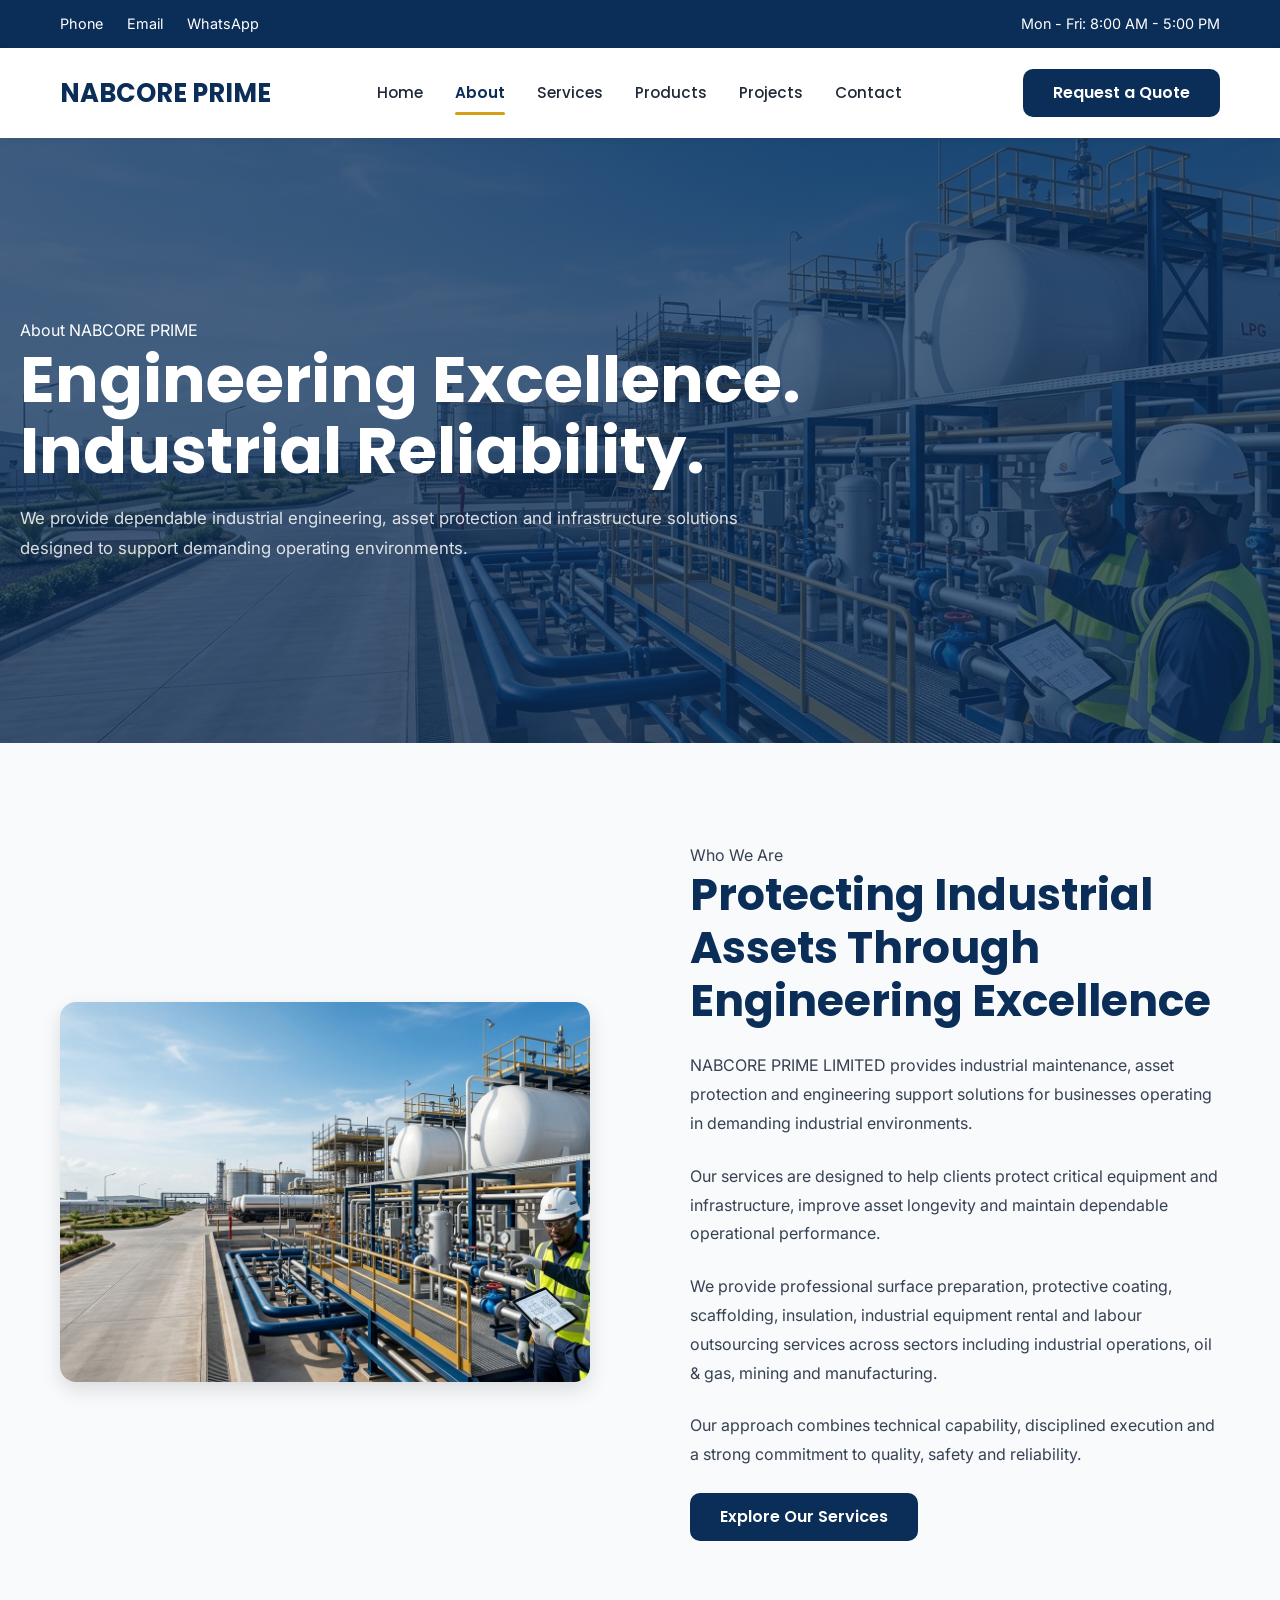
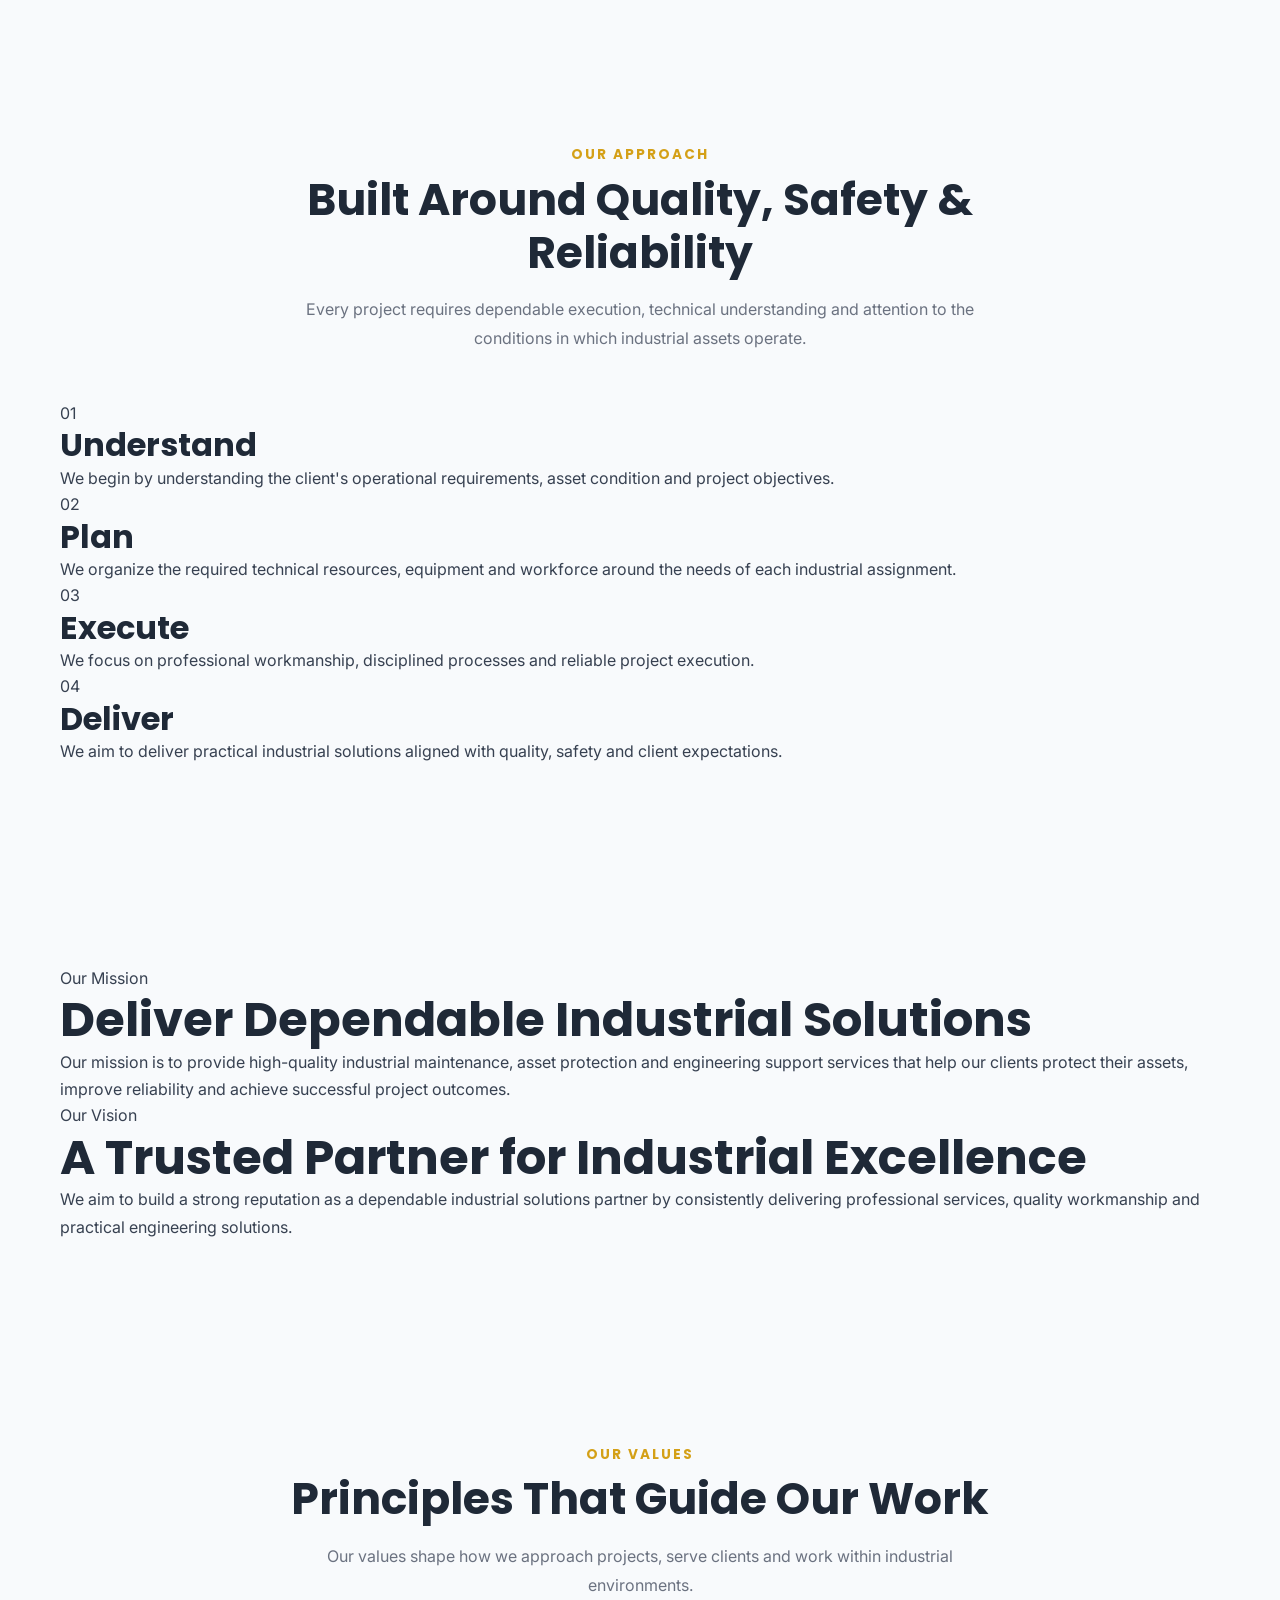
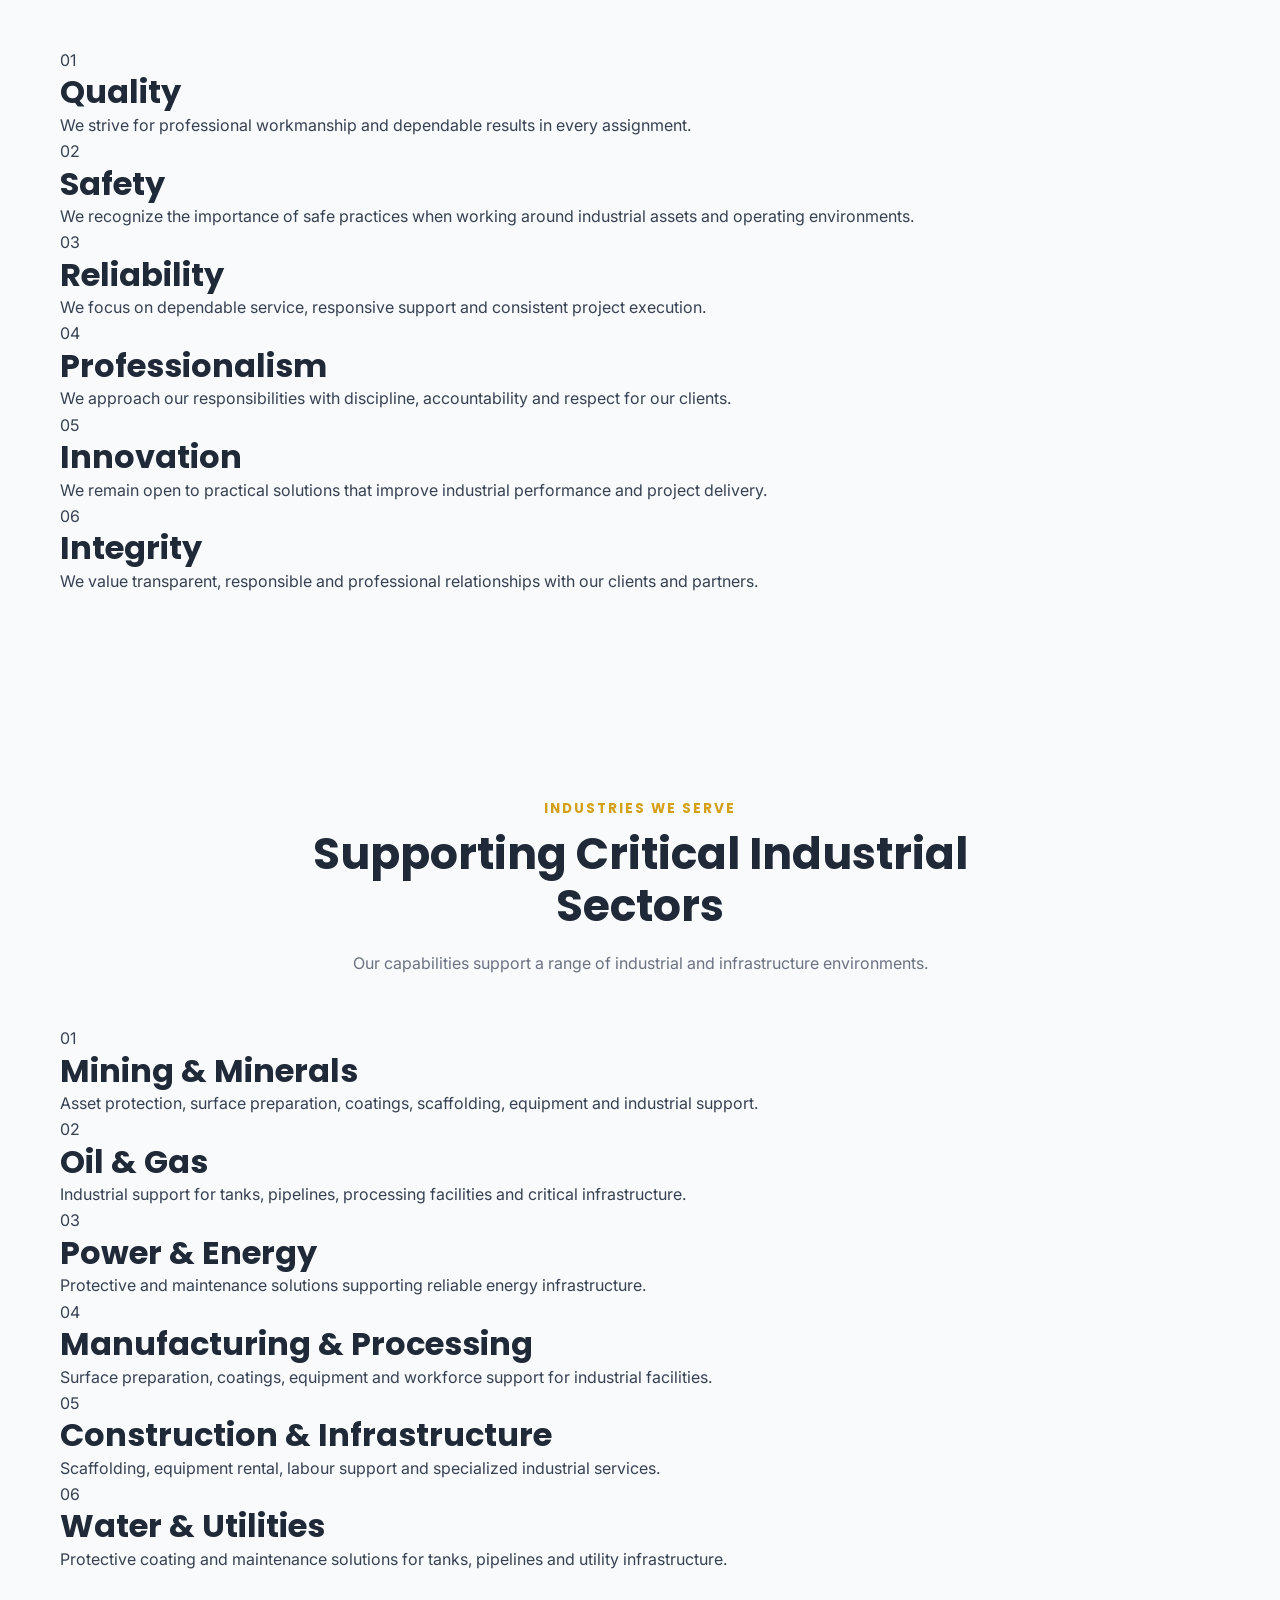
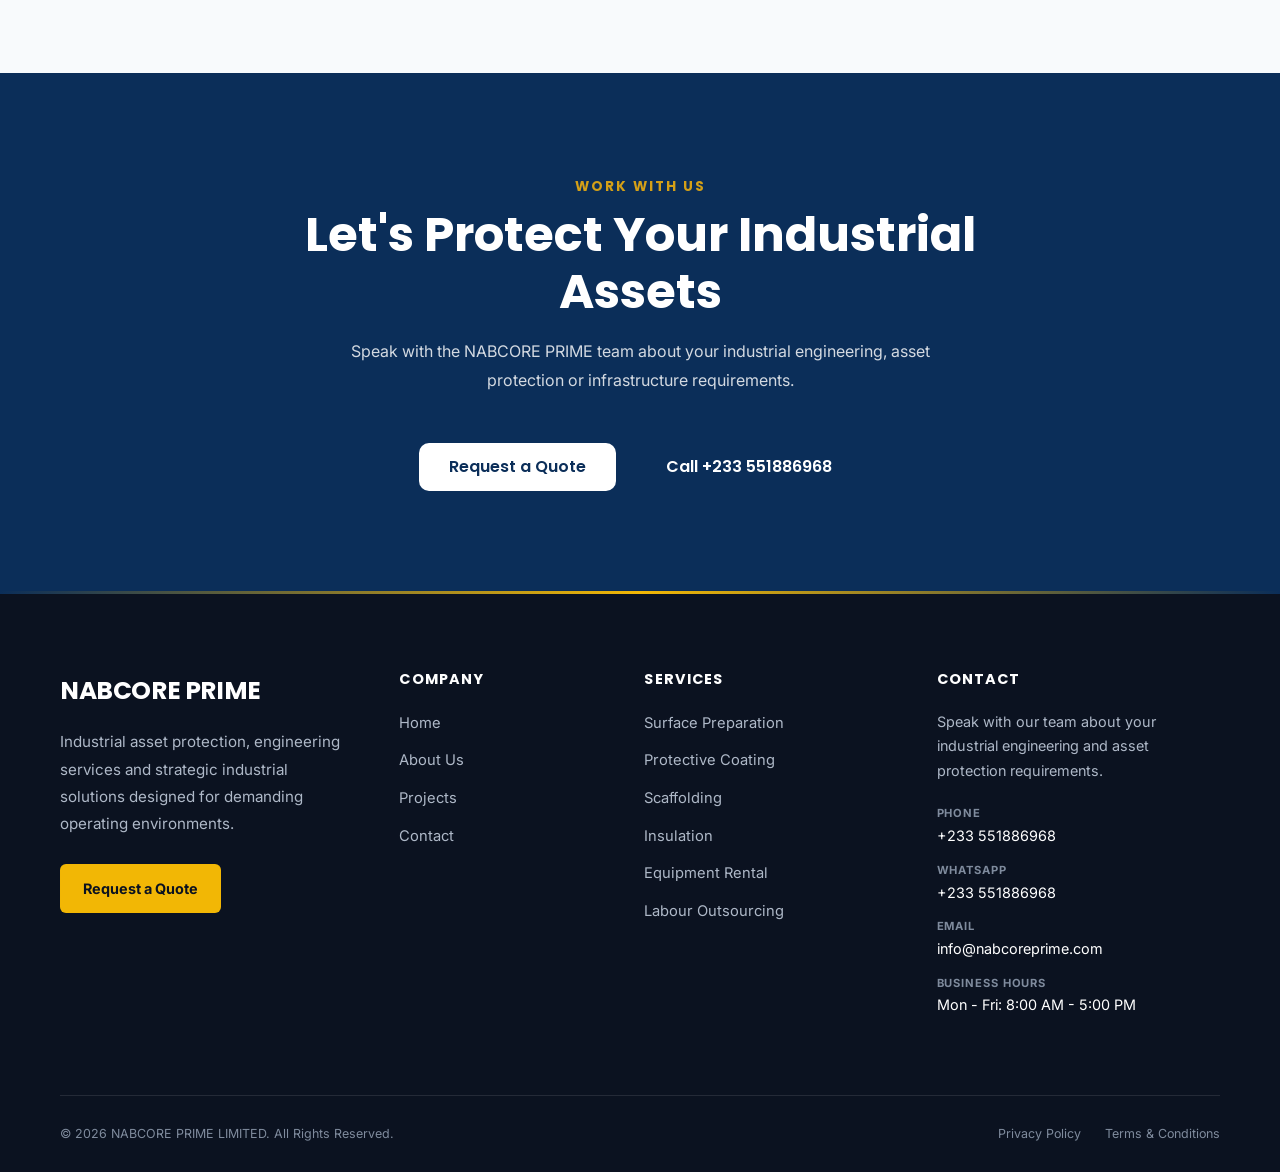
<file: pages/about.html>
<!DOCTYPE html>
<html lang="en">

<head>

    <!-- ==========================================
         DOCUMENT
    =========================================== -->

    <meta charset="UTF-8">

    <meta
        name="viewport"
        content="width=device-width, initial-scale=1.0"
    >

    <meta
        name="description"
        content="Learn about NABCORE PRIME LIMITED, a Ghanaian industrial engineering and asset protection company providing surface preparation, protective coatings, scaffolding, insulation, equipment rental, labour outsourcing and industrial solutions."
    >

    <meta
        name="theme-color"
        content="#0B2E59"
    >


    <!-- ==========================================
         PAGE TITLE
    =========================================== -->

    <title>
        About Us | NABCORE PRIME LIMITED
    </title>


    <!-- ==========================================
         GOOGLE FONTS
    =========================================== -->

    <link
        rel="preconnect"
        href="https://fonts.googleapis.com"
    >

    <link
        rel="preconnect"
        href="https://fonts.gstatic.com"
        crossorigin
    >

    <link
        href="https://fonts.googleapis.com/css2?family=Inter:wght@300;400;500;600;700&family=Poppins:wght@300;400;500;600;700;800&display=swap"
        rel="stylesheet"
    >


    <!-- ==========================================
         MASTER STYLESHEET
    =========================================== -->

    <link
        rel="stylesheet"
        href="../assets/css/style.css"
    >

</head>


<body>


    <!-- ==========================================
         TOP INFORMATION BAR
    =========================================== -->

    <div class="top-bar">

        <div class="container">

            <div class="top-bar-wrapper">

                <div class="top-bar-left">

                    <a href="tel:+233551886968">
                        Phone
                    </a>

                    <a href="mailto:info@nabcoreprime.com">
                        Email
                    </a>

                    <a
                        href="https://wa.me/233551886968"
                        target="_blank"
                        rel="noopener noreferrer"
                    >
                        WhatsApp
                    </a>

                </div>


                <div class="top-bar-right">

                    <span>
                        Mon - Fri: 8:00 AM - 5:00 PM
                    </span>

                </div>

            </div>

        </div>

    </div>


    <!-- ==========================================
         WEBSITE HEADER
    =========================================== -->

    <header class="header">

        <div class="container">

            <div class="header-wrapper">


                <!-- Logo -->

                <a
                    href="../index.html"
                    class="logo"
                    aria-label="NABCORE PRIME Limited Home"
                >
                    NABCORE PRIME
                </a>


                <!-- Main Navigation -->

                <nav
                    id="main-navigation"
                    class="main-navigation"
                    aria-label="Main navigation"
                >

                    <ul class="nav-menu">

                        <li>
                            <a href="../index.html">
                                Home
                            </a>
                        </li>

                        <li>
                            <a
                                href="about.html"
                                class="active"
                                aria-current="page"
                            >
                                About
                            </a>
                        </li>

                        <li>
                            <a href="services.html">
                                Services
                            </a>
                        </li>

                        <li>
                            <a href="products.html">
                                Products
                            </a>
                        </li>

                        <li>
                            <a href="projects.html">
                                Projects
                            </a>
                        </li>

                        <li>
                            <a href="contact.html">
                                Contact
                            </a>
                        </li>

                    </ul>

                </nav>


                <!-- Header CTA -->

                <a
                    href="contact.html"
                    class="btn btn-primary nav-cta"
                >
                    Request a Quote
                </a>


                <!-- Mobile Menu Button -->

                <button
                    type="button"
                    class="menu-toggle"
                    aria-label="Open navigation menu"
                    aria-expanded="false"
                    aria-controls="main-navigation"
                >
                    ☰
                </button>

            </div>

        </div>

    </header>


    <!-- ==========================================
         MAIN CONTENT
    =========================================== -->

    <main>


        <!-- ==========================================
             PAGE HERO
        =========================================== -->

        <section
            class="page-hero"
            aria-labelledby="about-page-title"
        >

            <div class="page-hero-overlay">

                <div class="container">

                    <div class="page-hero-content">

                        <span class="page-eyebrow">
                            About NABCORE PRIME
                        </span>

                        <h1
                            id="about-page-title"
                            class="page-title"
                        >
                            Engineering Excellence.
                            Industrial Reliability.
                        </h1>

                        <p class="page-description">
                            We provide dependable industrial engineering,
                            asset protection and infrastructure solutions
                            designed to support demanding operating environments.
                        </p>

                    </div>

                </div>

            </div>

        </section>


        <!-- ==========================================
             COMPANY INTRODUCTION
        =========================================== -->

        <section
            id="company"
            class="page-section"
        >

            <div class="container">

                <div class="content-grid content-grid-reverse">


                    <!-- Image -->

                    <div class="content-image">

                        <img
                            src="../assets/images/hero/hero-bg.png"
                            alt="Industrial facility representing NABCORE PRIME engineering and asset protection solutions"
                            loading="lazy"
                        >

                    </div>


                    <!-- Content -->

                    <div class="content-text">

                        <span class="section-label">
                            Who We Are
                        </span>

                        <h2>
                            Protecting Industrial Assets Through Engineering Excellence
                        </h2>

                        <p>
                            NABCORE PRIME LIMITED provides industrial maintenance,
                            asset protection and engineering support solutions for
                            businesses operating in demanding industrial environments.
                        </p>

                        <p>
                            Our services are designed to help clients protect critical
                            equipment and infrastructure, improve asset longevity and
                            maintain dependable operational performance.
                        </p>

                        <p>
                            We provide professional surface preparation, protective
                            coating, scaffolding, insulation, industrial equipment
                            rental and labour outsourcing services across sectors
                            including industrial operations, oil &amp; gas, mining
                            and manufacturing.
                        </p>

                        <p>
                            Our approach combines technical capability, disciplined
                            execution and a strong commitment to quality, safety and
                            reliability.
                        </p>

                        <a
                            href="services.html"
                            class="btn btn-primary"
                        >
                            Explore Our Services
                        </a>

                    </div>

                </div>

            </div>

        </section>


        <!-- ==========================================
             OUR APPROACH
        =========================================== -->

        <section
            id="approach"
            class="page-section section-light"
        >

            <div class="container">

                <div class="section-heading">

                    <span>
                        Our Approach
                    </span>

                    <h2>
                        Built Around Quality, Safety &amp; Reliability
                    </h2>

                    <p>
                        Every project requires dependable execution, technical
                        understanding and attention to the conditions in which
                        industrial assets operate.
                    </p>

                </div>


                <div class="feature-grid">


                    <!-- Feature 01 -->

                    <article class="feature-card">

                        <div class="feature-number">
                            01
                        </div>

                        <h3>
                            Understand
                        </h3>

                        <p>
                            We begin by understanding the client's operational
                            requirements, asset condition and project objectives.
                        </p>

                    </article>


                    <!-- Feature 02 -->

                    <article class="feature-card">

                        <div class="feature-number">
                            02
                        </div>

                        <h3>
                            Plan
                        </h3>

                        <p>
                            We organize the required technical resources,
                            equipment and workforce around the needs of each
                            industrial assignment.
                        </p>

                    </article>


                    <!-- Feature 03 -->

                    <article class="feature-card">

                        <div class="feature-number">
                            03
                        </div>

                        <h3>
                            Execute
                        </h3>

                        <p>
                            We focus on professional workmanship, disciplined
                            processes and reliable project execution.
                        </p>

                    </article>


                    <!-- Feature 04 -->

                    <article class="feature-card">

                        <div class="feature-number">
                            04
                        </div>

                        <h3>
                            Deliver
                        </h3>

                        <p>
                            We aim to deliver practical industrial solutions
                            aligned with quality, safety and client expectations.
                        </p>

                    </article>

                </div>

            </div>

        </section>


        <!-- ==========================================
             MISSION & VISION
        =========================================== -->

        <section
            id="mission-vision"
            class="page-section"
        >

            <div class="container">

                <div class="mission-grid">


                    <!-- Mission -->

                    <article class="mission-card">

                        <span class="section-label">
                            Our Mission
                        </span>

                        <h2>
                            Deliver Dependable Industrial Solutions
                        </h2>

                        <p>
                            Our mission is to provide high-quality industrial
                            maintenance, asset protection and engineering support
                            services that help our clients protect their assets,
                            improve reliability and achieve successful project
                            outcomes.
                        </p>

                    </article>


                    <!-- Vision -->

                    <article class="mission-card">

                        <span class="section-label">
                            Our Vision
                        </span>

                        <h2>
                            A Trusted Partner for Industrial Excellence
                        </h2>

                        <p>
                            We aim to build a strong reputation as a dependable
                            industrial solutions partner by consistently delivering
                            professional services, quality workmanship and practical
                            engineering solutions.
                        </p>

                    </article>

                </div>

            </div>

        </section>


        <!-- ==========================================
             CORE VALUES
        =========================================== -->

        <section
            id="values"
            class="page-section section-light"
        >

            <div class="container">

                <div class="section-heading">

                    <span>
                        Our Values
                    </span>

                    <h2>
                        Principles That Guide Our Work
                    </h2>

                    <p>
                        Our values shape how we approach projects, serve clients
                        and work within industrial environments.
                    </p>

                </div>


                <div class="values-grid">


                    <!-- Value 01 -->

                    <article class="value-card">

                        <div class="value-icon">
                            01
                        </div>

                        <h3>
                            Quality
                        </h3>

                        <p>
                            We strive for professional workmanship and dependable
                            results in every assignment.
                        </p>

                    </article>


                    <!-- Value 02 -->

                    <article class="value-card">

                        <div class="value-icon">
                            02
                        </div>

                        <h3>
                            Safety
                        </h3>

                        <p>
                            We recognize the importance of safe practices when
                            working around industrial assets and operating environments.
                        </p>

                    </article>


                    <!-- Value 03 -->

                    <article class="value-card">

                        <div class="value-icon">
                            03
                        </div>

                        <h3>
                            Reliability
                        </h3>

                        <p>
                            We focus on dependable service, responsive support
                            and consistent project execution.
                        </p>

                    </article>


                    <!-- Value 04 -->

                    <article class="value-card">

                        <div class="value-icon">
                            04
                        </div>

                        <h3>
                            Professionalism
                        </h3>

                        <p>
                            We approach our responsibilities with discipline,
                            accountability and respect for our clients.
                        </p>

                    </article>


                    <!-- Value 05 -->

                    <article class="value-card">

                        <div class="value-icon">
                            05
                        </div>

                        <h3>
                            Innovation
                        </h3>

                        <p>
                            We remain open to practical solutions that improve
                            industrial performance and project delivery.
                        </p>

                    </article>


                    <!-- Value 06 -->

                    <article class="value-card">

                        <div class="value-icon">
                            06
                        </div>

                        <h3>
                            Integrity
                        </h3>

                        <p>
                            We value transparent, responsible and professional
                            relationships with our clients and partners.
                        </p>

                    </article>

                </div>

            </div>

        </section>


        <!-- ==========================================
             INDUSTRIES
        =========================================== -->

        <section
            id="industries-served"
            class="page-section"
        >

            <div class="container">

                <div class="section-heading">

                    <span>
                        Industries We Serve
                    </span>

                    <h2>
                        Supporting Critical Industrial Sectors
                    </h2>

                    <p>
                        Our capabilities support a range of industrial and
                        infrastructure environments.
                    </p>

                </div>


                <div class="industry-list">


                    <article class="industry-list-item">

                        <span class="industry-list-number">
                            01
                        </span>

                        <div>

                            <h3>
                                Mining &amp; Minerals
                            </h3>

                            <p>
                                Asset protection, surface preparation, coatings,
                                scaffolding, equipment and industrial support.
                            </p>

                        </div>

                    </article>


                    <article class="industry-list-item">

                        <span class="industry-list-number">
                            02
                        </span>

                        <div>

                            <h3>
                                Oil &amp; Gas
                            </h3>

                            <p>
                                Industrial support for tanks, pipelines, processing
                                facilities and critical infrastructure.
                            </p>

                        </div>

                    </article>


                    <article class="industry-list-item">

                        <span class="industry-list-number">
                            03
                        </span>

                        <div>

                            <h3>
                                Power &amp; Energy
                            </h3>

                            <p>
                                Protective and maintenance solutions supporting
                                reliable energy infrastructure.
                            </p>

                        </div>

                    </article>


                    <article class="industry-list-item">

                        <span class="industry-list-number">
                            04
                        </span>

                        <div>

                            <h3>
                                Manufacturing &amp; Processing
                            </h3>

                            <p>
                                Surface preparation, coatings, equipment and
                                workforce support for industrial facilities.
                            </p>

                        </div>

                    </article>


                    <article class="industry-list-item">

                        <span class="industry-list-number">
                            05
                        </span>

                        <div>

                            <h3>
                                Construction &amp; Infrastructure
                            </h3>

                            <p>
                                Scaffolding, equipment rental, labour support
                                and specialized industrial services.
                            </p>

                        </div>

                    </article>


                    <article class="industry-list-item">

                        <span class="industry-list-number">
                            06
                        </span>

                        <div>

                            <h3>
                                Water &amp; Utilities
                            </h3>

                            <p>
                                Protective coating and maintenance solutions
                                for tanks, pipelines and utility infrastructure.
                            </p>

                        </div>

                    </article>

                </div>

            </div>

        </section>


        <!-- ==========================================
             CONTACT CTA
        =========================================== -->

        <section
            id="contact"
            class="page-cta"
        >

            <div class="container">

                <div class="contact-cta">

                    <div class="section-heading">

                        <span>
                            Work With Us
                        </span>

                        <h2>
                            Let's Protect Your Industrial Assets
                        </h2>

                        <p>
                            Speak with the NABCORE PRIME team about your
                            industrial engineering, asset protection or
                            infrastructure requirements.
                        </p>

                    </div>

                    <div class="cta-actions">

                        <a
                            href="contact.html"
                            class="btn btn-white"
                        >
                            Request a Quote
                        </a>

                        <a
                            href="tel:+233551886968"
                            class="btn btn-outline-light"
                        >
                            Call +233 551886968
                        </a>

                    </div>

                </div>

            </div>

        </section>

    </main>


<!-- ==========================================
     GLOBAL FOOTER
=========================================== -->

<footer class="footer">

    <div class="container">

        <div class="footer-main">


            <!-- ==================================
                 BRAND
            =================================== -->

            <div class="footer-brand">

                <a
                    href="../index.html"
                    class="footer-logo"
                    aria-label="NABCORE PRIME LIMITED Home"
                >
                    NABCORE PRIME
                </a>

                <p class="footer-description">
                    Industrial asset protection, engineering services and
                    strategic industrial solutions designed for demanding
                    operating environments.
                </p>

                <a
                    href="../pages/contact.html"
                    class="footer-cta"
                >
                    Request a Quote
                </a>

            </div>


            <!-- ==================================
                 COMPANY LINKS
            =================================== -->

            <div class="footer-column">

                <h3 class="footer-heading">
                    Company
                </h3>

                <ul class="footer-links">

                    <li>
                        <a href="../index.html">
                            Home
                        </a>
                    </li>

                    <li>
                        <a href="../pages/about.html">
                            About Us
                        </a>
                    </li>

                    <li>
                        <a href="../pages/projects.html">
                            Projects
                        </a>
                    </li>

                    <li>
                        <a href="../pages/contact.html">
                            Contact
                        </a>
                    </li>

                </ul>

            </div>


            <!-- ==================================
                 SERVICES
            =================================== -->

            <div class="footer-column">

                <h3 class="footer-heading">
                    Services
                </h3>

                <ul class="footer-links">

                    <li>
                        <a href="../pages/services.html">
                            Surface Preparation
                        </a>
                    </li>

                    <li>
                        <a href="../pages/services.html">
                            Protective Coating
                        </a>
                    </li>

                    <li>
                        <a href="../pages/services.html">
                            Scaffolding
                        </a>
                    </li>

                    <li>
                        <a href="../pages/services.html">
                            Insulation
                        </a>
                    </li>

                    <li>
                        <a href="../pages/services.html">
                            Equipment Rental
                        </a>
                    </li>

                    <li>
                        <a href="../pages/services.html">
                            Labour Outsourcing
                        </a>
                    </li>

                </ul>

            </div>


            <!-- ==================================
                 CONTACT
            =================================== -->

            <div class="footer-column footer-contact">

                <h3 class="footer-heading">
                    Contact
                </h3>

                <p class="footer-contact-intro">
                    Speak with our team about your industrial
                    engineering and asset protection requirements.
                </p>


                <a
                    href="tel:+233551886968"
                    class="footer-contact-item"
                >
                    <span class="footer-contact-label">
                        Phone
                    </span>

                    <span>
                        +233 551886968
                    </span>
                </a>


                <a
                    href="https://wa.me/233551886968"
                    class="footer-contact-item"
                    target="_blank"
                    rel="noopener noreferrer"
                >
                    <span class="footer-contact-label">
                        WhatsApp
                    </span>

                    <span>
                        +233 551886968
                    </span>
                </a>


                <a
                    href="mailto:info@nabcoreprime.com"
                    class="footer-contact-item"
                >
                    <span class="footer-contact-label">
                        Email
                    </span>

                    <span>
                        info@nabcoreprime.com
                    </span>
                </a>


                <div class="footer-contact-item footer-hours">

                    <span class="footer-contact-label">
                        Business Hours
                    </span>

                    <span>
                        Mon - Fri: 8:00 AM - 5:00 PM
                    </span>

                </div>

            </div>

        </div>


        <!-- ==================================
             FOOTER DIVIDER
        =================================== -->

        <div class="footer-divider"></div>


        <!-- ==================================
             FOOTER BOTTOM
        =================================== -->

        <div class="footer-bottom">

            <p class="footer-copyright">

                &copy;

                <span data-current-year>
                    2026
                </span>

                NABCORE PRIME LIMITED.
                All Rights Reserved.

            </p>


            <div class="footer-bottom-links">

                <a href="#">
                    Privacy Policy
                </a>

                <a href="#">
                    Terms &amp; Conditions
                </a>

            </div>

        </div>

    </div>

</footer>


    <!-- ==========================================
         JAVASCRIPT ENTRY POINT
    =========================================== -->

    <script
        type="module"
        src="../assets/js/main.js"
    ></script>

</body>

</html>
</file>
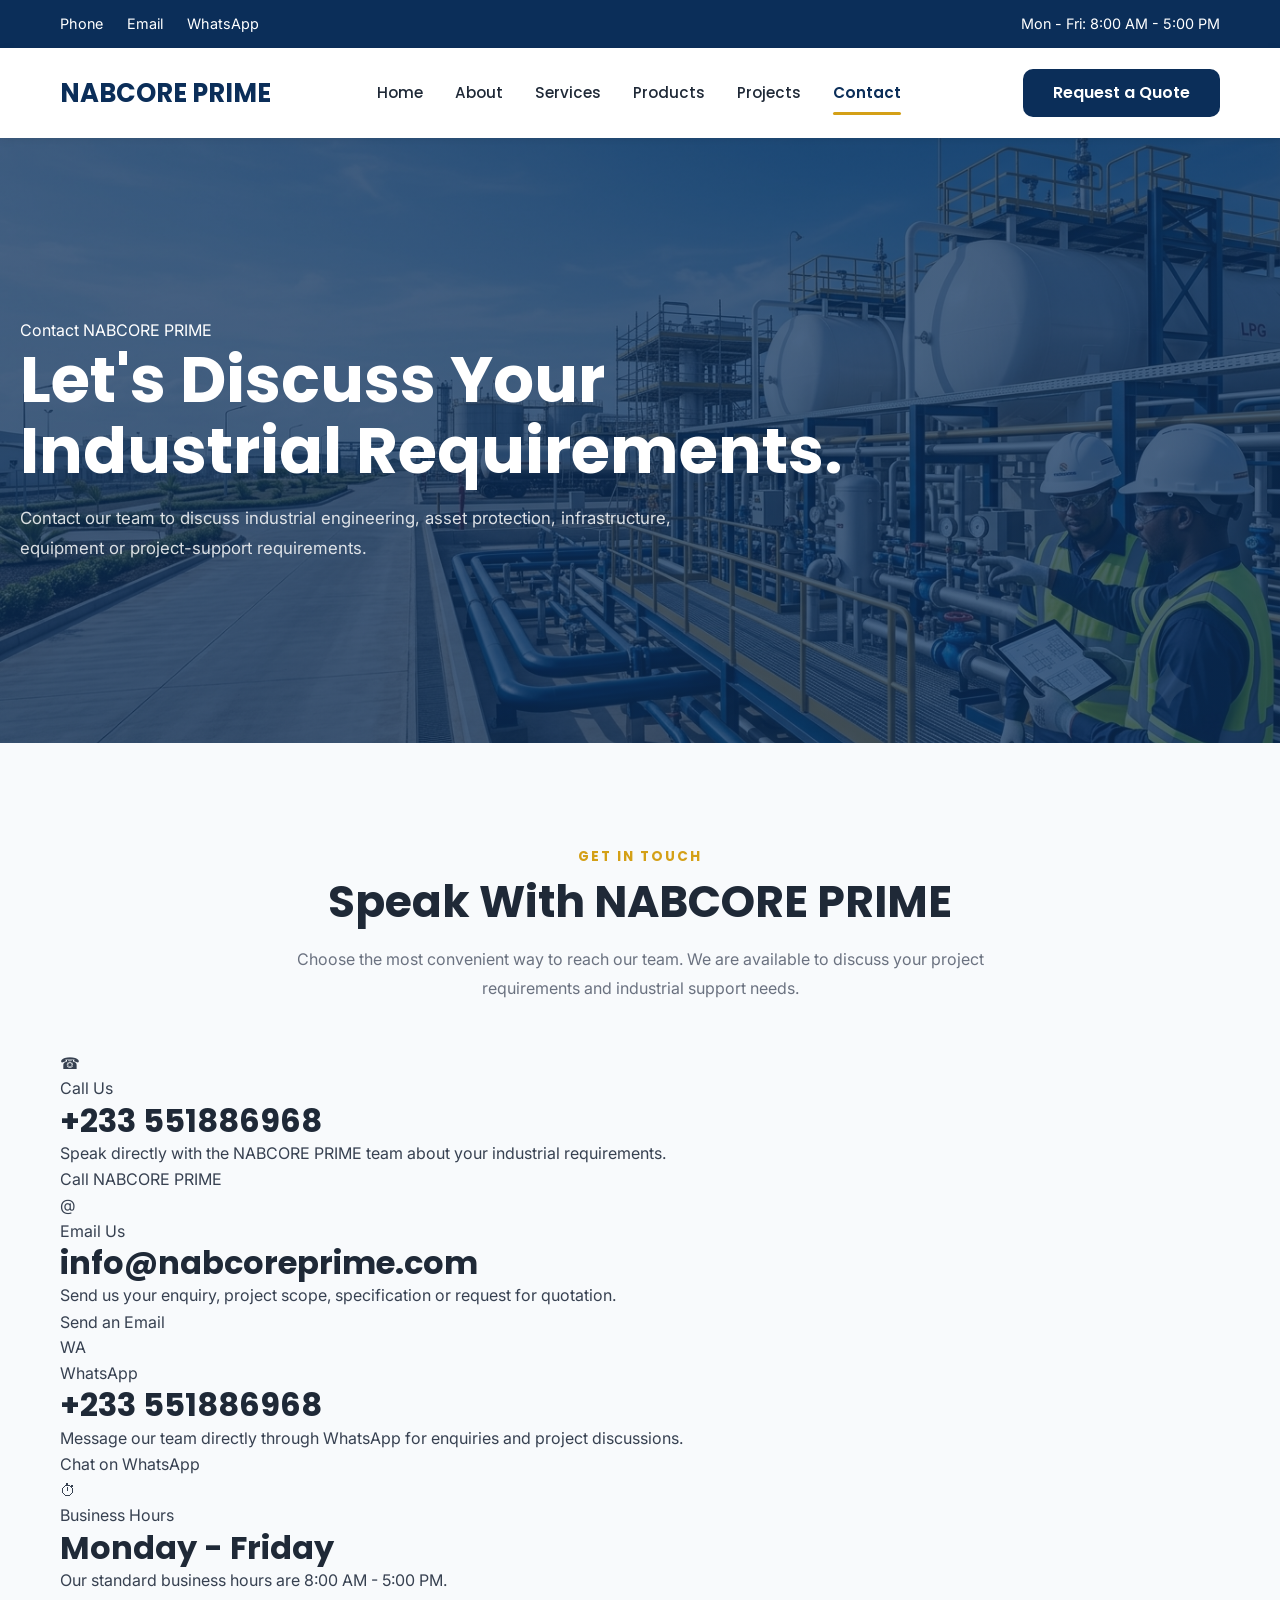
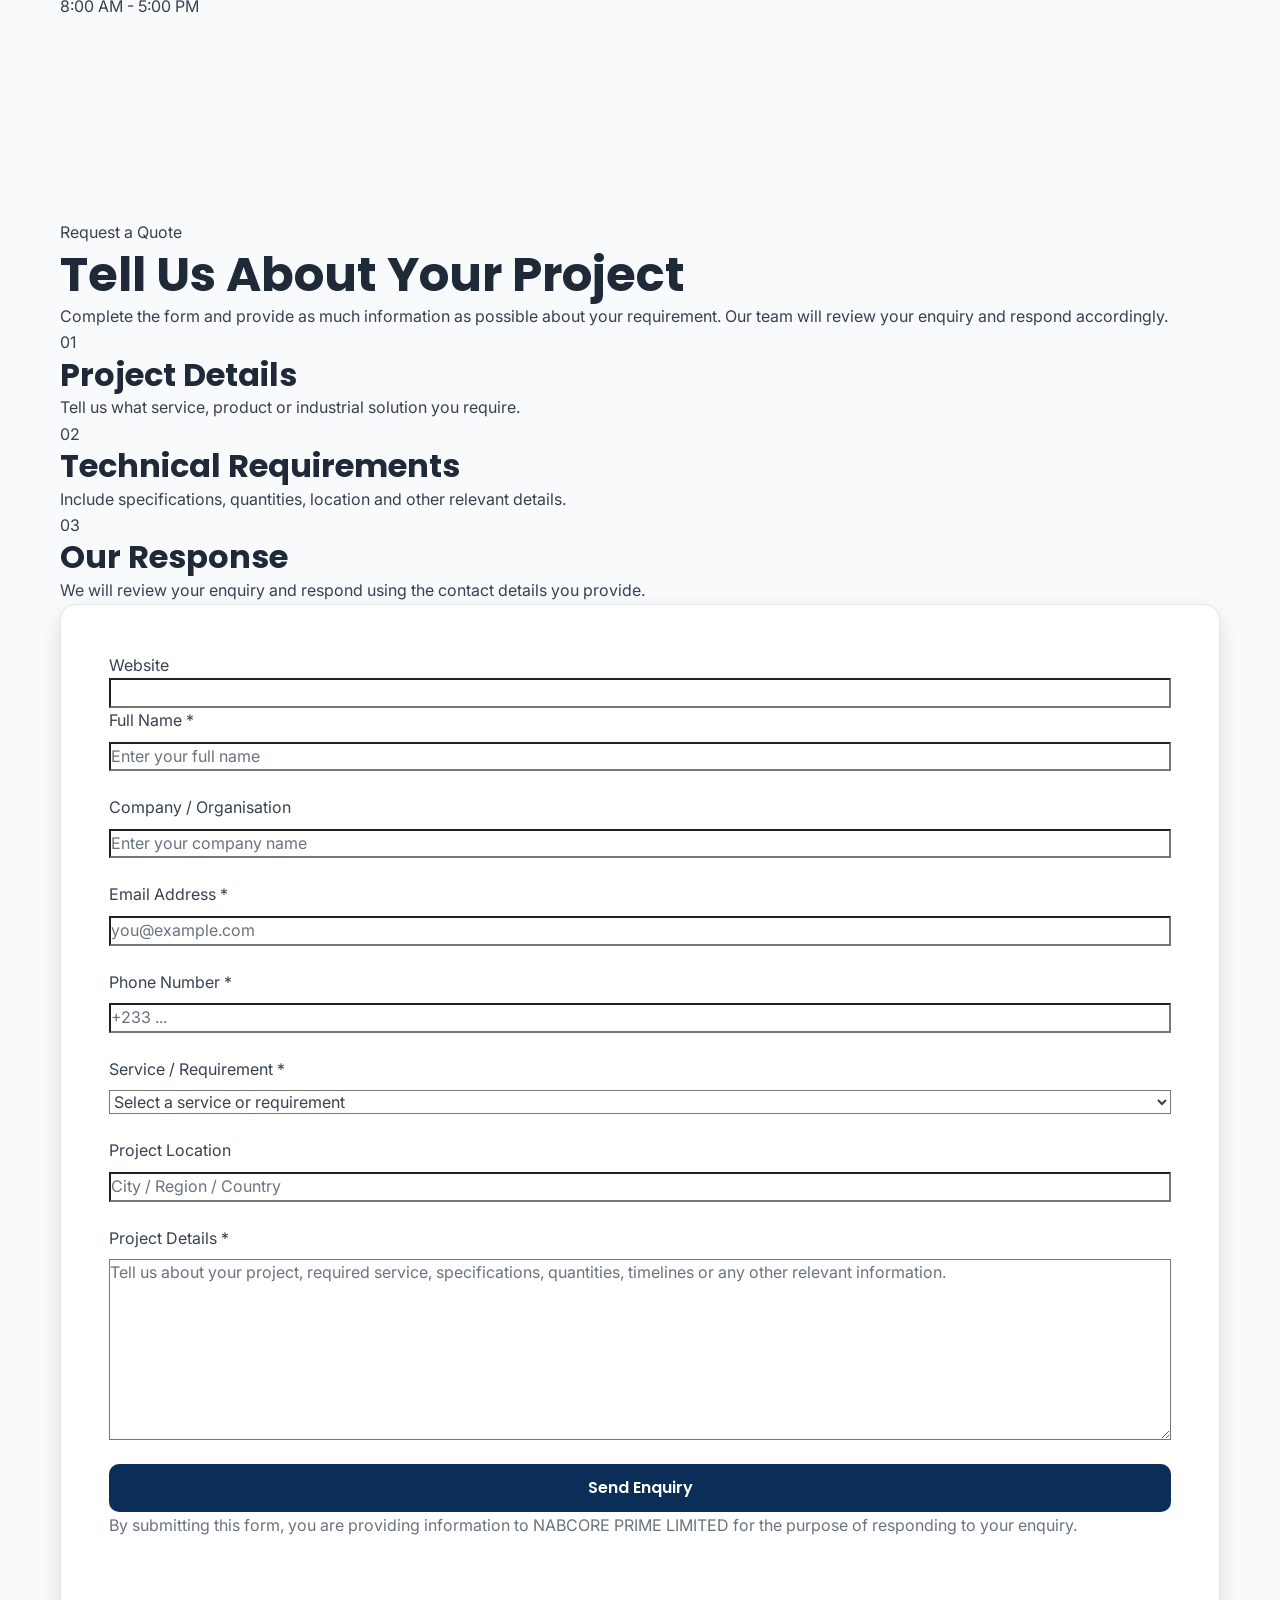
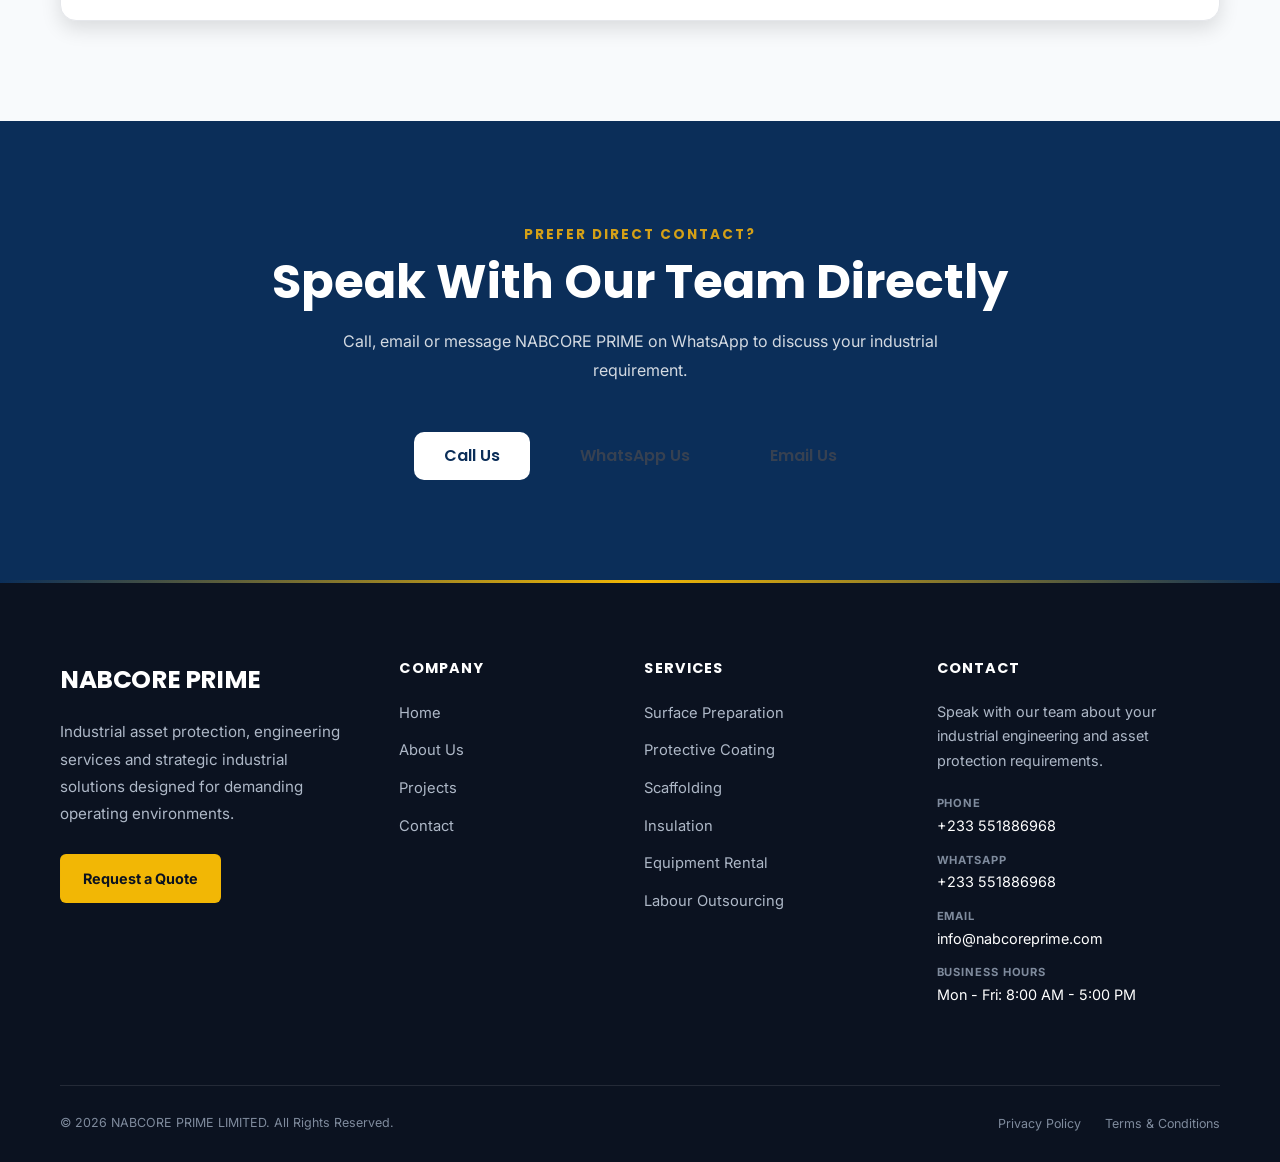
<file: pages/contact.html>
<!DOCTYPE html>
<html lang="en">

<head>

    <!-- ==========================================
         DOCUMENT
    =========================================== -->

    <meta charset="UTF-8">

    <meta
        name="viewport"
        content="width=device-width, initial-scale=1.0"
    >

    <meta
        name="description"
        content="Contact NABCORE PRIME LIMITED for industrial engineering, asset protection, protective coatings, scaffolding, insulation, LPG infrastructure, equipment rental and industrial support solutions."
    >

    <meta
        name="theme-color"
        content="#0B2E59"
    >


    <!-- ==========================================
         PAGE TITLE
    =========================================== -->

    <title>
        Contact | NABCORE PRIME LIMITED
    </title>


    <!-- ==========================================
         GOOGLE FONTS
    =========================================== -->

    <link
        rel="preconnect"
        href="https://fonts.googleapis.com"
    >

    <link
        rel="preconnect"
        href="https://fonts.gstatic.com"
        crossorigin
    >

    <link
        href="https://fonts.googleapis.com/css2?family=Inter:wght@300;400;500;600;700&family=Poppins:wght@300;400;500;600;700;800&display=swap"
        rel="stylesheet"
    >


    <!-- ==========================================
         MASTER STYLESHEET
    =========================================== -->

    <link
        rel="stylesheet"
        href="../assets/css/style.css"
    >

</head>


<body>


    <!-- ==========================================
         TOP INFORMATION BAR
    =========================================== -->

    <div class="top-bar">

        <div class="container">

            <div class="top-bar-wrapper">

                <div class="top-bar-left">

                    <a href="tel:+233551886968">
                        Phone
                    </a>

                    <a href="mailto:info@nabcoreprime.com">
                        Email
                    </a>

                    <a
                        href="https://wa.me/233551886968"
                        target="_blank"
                        rel="noopener noreferrer"
                    >
                        WhatsApp
                    </a>

                </div>


                <div class="top-bar-right">

                    <span>
                        Mon - Fri: 8:00 AM - 5:00 PM
                    </span>

                </div>

            </div>

        </div>

    </div>


    <!-- ==========================================
         WEBSITE HEADER
    =========================================== -->

    <header class="header">

        <div class="container">

            <div class="header-wrapper">


                <!-- Logo -->

                <a
                    href="../index.html"
                    class="logo"
                    aria-label="NABCORE PRIME Limited Home"
                >
                    NABCORE PRIME
                </a>


                <!-- Main Navigation -->

                <nav
                    id="main-navigation"
                    class="main-navigation"
                    aria-label="Main navigation"
                >

                    <ul class="nav-menu">

                        <li>
                            <a href="../index.html">
                                Home
                            </a>
                        </li>

                        <li>
                            <a href="about.html">
                                About
                            </a>
                        </li>

                        <li>
                            <a href="services.html">
                                Services
                            </a>
                        </li>

                        <li>
                            <a href="products.html">
                                Products
                            </a>
                        </li>

                        <li>
                            <a href="projects.html">
                                Projects
                            </a>
                        </li>

                        <li>
                            <a
                                href="contact.html"
                                class="active"
                                aria-current="page"
                            >
                                Contact
                            </a>
                        </li>

                    </ul>

                </nav>


                <!-- Header CTA -->

                <a
                    href="#contact-form"
                    class="btn btn-primary nav-cta"
                >
                    Request a Quote
                </a>


                <!-- Mobile Menu Button -->

                <button
                    type="button"
                    class="menu-toggle"
                    aria-label="Open navigation menu"
                    aria-expanded="false"
                    aria-controls="main-navigation"
                >
                    ☰
                </button>

            </div>

        </div>

    </header>


    <!-- ==========================================
         MAIN CONTENT
    =========================================== -->

    <main>


        <!-- ==========================================
             PAGE HERO
        =========================================== -->

        <section
            class="page-hero"
            aria-labelledby="contact-page-title"
        >

            <div class="page-hero-overlay">

                <div class="container">

                    <div class="page-hero-content">

                        <span class="page-eyebrow">
                            Contact NABCORE PRIME
                        </span>

                        <h1
                            id="contact-page-title"
                            class="page-title"
                        >
                            Let's Discuss Your
                            Industrial Requirements.
                        </h1>

                        <p class="page-description">
                            Contact our team to discuss industrial engineering,
                            asset protection, infrastructure, equipment or
                            project-support requirements.
                        </p>

                    </div>

                </div>

            </div>

        </section>


        <!-- ==========================================
             CONTACT INFORMATION
        =========================================== -->

        <section
            id="contact-information"
            class="page-section"
        >

            <div class="container">

                <div class="section-heading">

                    <span>
                        Get In Touch
                    </span>

                    <h2>
                        Speak With NABCORE PRIME
                    </h2>

                    <p>
                        Choose the most convenient way to reach our team.
                        We are available to discuss your project requirements
                        and industrial support needs.
                    </p>

                </div>


                <div class="contact-information-grid">


                    <!-- ==================================
                         PHONE
                    =================================== -->

                    <article class="contact-information-card">

                        <div class="contact-icon">
                            ☎
                        </div>

                        <span class="contact-label">
                            Call Us
                        </span>

                        <h3>
                            +233 551886968
                        </h3>

                        <p>
                            Speak directly with the NABCORE PRIME team
                            about your industrial requirements.
                        </p>

                        <a
                            href="tel:+233551886968"
                            class="text-link"
                        >
                            Call NABCORE PRIME
                        </a>

                    </article>


                    <!-- ==================================
                         EMAIL
                    =================================== -->

                    <article class="contact-information-card">

                        <div class="contact-icon">
                            @
                        </div>

                        <span class="contact-label">
                            Email Us
                        </span>

                        <h3>
                            info@nabcoreprime.com
                        </h3>

                        <p>
                            Send us your enquiry, project scope,
                            specification or request for quotation.
                        </p>

                        <a
                            href="mailto:info@nabcoreprime.com"
                            class="text-link"
                        >
                            Send an Email
                        </a>

                    </article>


                    <!-- ==================================
                         WHATSAPP
                    =================================== -->

                    <article class="contact-information-card">

                        <div class="contact-icon">
                            WA
                        </div>

                        <span class="contact-label">
                            WhatsApp
                        </span>

                        <h3>
                            +233 551886968
                        </h3>

                        <p>
                            Message our team directly through WhatsApp
                            for enquiries and project discussions.
                        </p>

                        <a
                            href="https://wa.me/233551886968"
                            target="_blank"
                            rel="noopener noreferrer"
                            class="text-link"
                        >
                            Chat on WhatsApp
                        </a>

                    </article>


                    <!-- ==================================
                         BUSINESS HOURS
                    =================================== -->

                    <article class="contact-information-card">

                        <div class="contact-icon">
                            ⏱
                        </div>

                        <span class="contact-label">
                            Business Hours
                        </span>

                        <h3>
                            Monday - Friday
                        </h3>

                        <p>
                            Our standard business hours are
                            8:00 AM - 5:00 PM.
                        </p>

                        <span class="contact-hours">
                            8:00 AM - 5:00 PM
                        </span>

                    </article>

                </div>

            </div>

        </section>


        <!-- ==========================================
             CONTACT FORM SECTION
        =========================================== -->

        <section
            id="contact-form-section"
            class="page-section section-light"
        >

            <div class="container">

                <div class="contact-form-layout">


                    <!-- ==================================
                         FORM INTRODUCTION
                    =================================== -->

                    <div class="contact-form-intro">

                        <span class="page-eyebrow">
                            Request a Quote
                        </span>

                        <h2>
                            Tell Us About Your Project
                        </h2>

                        <p>
                            Complete the form and provide as much information
                            as possible about your requirement. Our team will
                            review your enquiry and respond accordingly.
                        </p>


                        <div class="contact-form-points">

                            <div class="contact-form-point">

                                <span>
                                    01
                                </span>

                                <div>

                                    <h3>
                                        Project Details
                                    </h3>

                                    <p>
                                        Tell us what service, product or
                                        industrial solution you require.
                                    </p>

                                </div>

                            </div>


                            <div class="contact-form-point">

                                <span>
                                    02
                                </span>

                                <div>

                                    <h3>
                                        Technical Requirements
                                    </h3>

                                    <p>
                                        Include specifications, quantities,
                                        location and other relevant details.
                                    </p>

                                </div>

                            </div>


                            <div class="contact-form-point">

                                <span>
                                    03
                                </span>

                                <div>

                                    <h3>
                                        Our Response
                                    </h3>

                                    <p>
                                        We will review your enquiry and
                                        respond using the contact details
                                        you provide.
                                    </p>

                                </div>

                            </div>

                        </div>

                    </div>


                    <!-- ==================================
                         FORM
                    =================================== -->

                    <div class="contact-form-wrapper">

                        <form
                            id="contact-form"
                            class="contact-form"
                            data-contact-form
                            action="/api/submit-form"
                            method="POST"
                            novalidate
                        >

                            <!-- ==================================
                                 HONEYPOT
                            =================================== -->

                            <div
                                class="form-honeypot"
                                aria-hidden="true"
                            >

                                <label for="website">
                                    Website
                                </label>

                                <input
                                    type="text"
                                    id="website"
                                    name="website"
                                    tabindex="-1"
                                    autocomplete="off"
                                >

                            </div>


                            <!-- ==================================
                                 NAME
                            =================================== -->

                            <div class="form-group">

                                <label for="name">
                                    Full Name
                                    <span aria-hidden="true">
                                        *
                                    </span>
                                </label>

                                <input
                                    type="text"
                                    id="name"
                                    name="name"
                                    autocomplete="name"
                                    placeholder="Enter your full name"
                                    required
                                    minlength="2"
                                    maxlength="100"
                                >

                                <small
                                    class="form-error"
                                    data-error-for="name"
                                    aria-live="polite"
                                ></small>

                            </div>


                            <!-- ==================================
                                 COMPANY
                            =================================== -->

                            <div class="form-group">

                                <label for="company">
                                    Company / Organisation
                                </label>

                                <input
                                    type="text"
                                    id="company"
                                    name="company"
                                    autocomplete="organization"
                                    placeholder="Enter your company name"
                                    maxlength="150"
                                >

                                <small
                                    class="form-error"
                                    data-error-for="company"
                                    aria-live="polite"
                                ></small>

                            </div>


                            <!-- ==================================
                                 EMAIL
                            =================================== -->

                            <div class="form-group">

                                <label for="email">
                                    Email Address
                                    <span aria-hidden="true">
                                        *
                                    </span>
                                </label>

                                <input
                                    type="email"
                                    id="email"
                                    name="email"
                                    autocomplete="email"
                                    placeholder="you@example.com"
                                    required
                                    maxlength="150"
                                >

                                <small
                                    class="form-error"
                                    data-error-for="email"
                                    aria-live="polite"
                                ></small>

                            </div>


                            <!-- ==================================
                                 PHONE
                            =================================== -->

                            <div class="form-group">

                                <label for="phone">
                                    Phone Number
                                    <span aria-hidden="true">
                                        *
                                    </span>
                                </label>

                                <input
                                    type="tel"
                                    id="phone"
                                    name="phone"
                                    autocomplete="tel"
                                    placeholder="+233 ..."
                                    required
                                    maxlength="30"
                                >

                                <small
                                    class="form-error"
                                    data-error-for="phone"
                                    aria-live="polite"
                                ></small>

                            </div>


                            <!-- ==================================
                                 SERVICE
                            =================================== -->

                            <div class="form-group">

                                <label for="service">
                                    Service / Requirement
                                    <span aria-hidden="true">
                                        *
                                    </span>
                                </label>

                                <select
                                    id="service"
                                    name="service"
                                    required
                                >

                                    <option
                                        value=""
                                        selected
                                        disabled
                                    >
                                        Select a service or requirement
                                    </option>

                                    <option value="surface-preparation">
                                        Surface Preparation
                                    </option>

                                    <option value="protective-coating">
                                        Protective Coating
                                    </option>

                                    <option value="scaffolding">
                                        Scaffolding Services
                                    </option>

                                    <option value="insulation">
                                        Insulation Services
                                    </option>

                                    <option value="equipment-rental">
                                        Equipment Rental
                                    </option>

                                    <option value="labour-outsourcing">
                                        Labour Outsourcing
                                    </option>

                                    <option value="lpg-infrastructure">
                                        LPG Infrastructure
                                    </option>

                                    <option value="fuel-storage">
                                        Fuel Storage Systems
                                    </option>

                                    <option value="industrial-products">
                                        Industrial Products
                                    </option>

                                    <option value="other">
                                        Other / General Enquiry
                                    </option>

                                </select>

                                <small
                                    class="form-error"
                                    data-error-for="service"
                                    aria-live="polite"
                                ></small>

                            </div>


                            <!-- ==================================
                                 PROJECT LOCATION
                            =================================== -->

                            <div class="form-group">

                                <label for="location">
                                    Project Location
                                </label>

                                <input
                                    type="text"
                                    id="location"
                                    name="location"
                                    placeholder="City / Region / Country"
                                    maxlength="150"
                                >

                                <small
                                    class="form-error"
                                    data-error-for="location"
                                    aria-live="polite"
                                ></small>

                            </div>


                            <!-- ==================================
                                 MESSAGE
                            =================================== -->

                            <div class="form-group">

                                <label for="message">
                                    Project Details
                                    <span aria-hidden="true">
                                        *
                                    </span>
                                </label>

                                <textarea
                                    id="message"
                                    name="message"
                                    rows="7"
                                    placeholder="Tell us about your project, required service, specifications, quantities, timelines or any other relevant information."
                                    required
                                    minlength="20"
                                    maxlength="5000"
                                ></textarea>

                                <small
                                    class="form-error"
                                    data-error-for="message"
                                    aria-live="polite"
                                ></small>

                            </div>


                            <!-- ==================================
                                 FORM STATUS
                            =================================== -->

                            <div
                                class="form-status"
                                data-form-status
                                role="status"
                                aria-live="polite"
                            ></div>


                            <!-- ==================================
                                 SUBMIT
                            =================================== -->

                            <button
                                type="submit"
                                class="btn btn-primary btn-full"
                                data-submit-button
                            >
                                <span data-submit-text>
                                    Send Enquiry
                                </span>
                            </button>


                            <!-- ==================================
                                 PRIVACY NOTE
                            =================================== -->

                            <p class="form-note">
                                By submitting this form, you are providing
                                information to NABCORE PRIME LIMITED for the
                                purpose of responding to your enquiry.
                            </p>

                        </form>

                    </div>

                </div>

            </div>

        </section>


        <!-- ==========================================
             DIRECT CONTACT CTA
        =========================================== -->

        <section
            id="contact-cta"
            class="page-cta"
        >

            <div class="container">

                <div class="contact-cta">

                    <div class="section-heading">

                        <span>
                            Prefer Direct Contact?
                        </span>

                        <h2>
                            Speak With Our Team Directly
                        </h2>

                        <p>
                            Call, email or message NABCORE PRIME on WhatsApp
                            to discuss your industrial requirement.
                        </p>

                    </div>


                    <div class="cta-actions">

                        <a
                            href="tel:+233551886968"
                            class="btn btn-white"
                        >
                            Call Us
                        </a>

                        <a
                            href="https://wa.me/233551886968"
                            target="_blank"
                            rel="noopener noreferrer"
                            class="btn btn-outline-light"
                        >
                            WhatsApp Us
                        </a>

                        <a
                            href="mailto:info@nabcoreprime.com"
                            class="btn btn-outline-light"
                        >
                            Email Us
                        </a>

                    </div>

                </div>

            </div>

        </section>

    </main>

<!-- ==========================================
     GLOBAL FOOTER
=========================================== -->

<footer class="footer">

    <div class="container">

        <div class="footer-main">


            <!-- ==================================
                 BRAND
            =================================== -->

            <div class="footer-brand">

                <a
                    href="../index.html"
                    class="footer-logo"
                    aria-label="NABCORE PRIME LIMITED Home"
                >
                    NABCORE PRIME
                </a>

                <p class="footer-description">
                    Industrial asset protection, engineering services and
                    strategic industrial solutions designed for demanding
                    operating environments.
                </p>

                <a
                    href="../pages/contact.html"
                    class="footer-cta"
                >
                    Request a Quote
                </a>

            </div>


            <!-- ==================================
                 COMPANY LINKS
            =================================== -->

            <div class="footer-column">

                <h3 class="footer-heading">
                    Company
                </h3>

                <ul class="footer-links">

                    <li>
                        <a href="../index.html">
                            Home
                        </a>
                    </li>

                    <li>
                        <a href="../pages/about.html">
                            About Us
                        </a>
                    </li>

                    <li>
                        <a href="../pages/projects.html">
                            Projects
                        </a>
                    </li>

                    <li>
                        <a href="../pages/contact.html">
                            Contact
                        </a>
                    </li>

                </ul>

            </div>


            <!-- ==================================
                 SERVICES
            =================================== -->

            <div class="footer-column">

                <h3 class="footer-heading">
                    Services
                </h3>

                <ul class="footer-links">

                    <li>
                        <a href="../pages/services.html">
                            Surface Preparation
                        </a>
                    </li>

                    <li>
                        <a href="../pages/services.html">
                            Protective Coating
                        </a>
                    </li>

                    <li>
                        <a href="../pages/services.html">
                            Scaffolding
                        </a>
                    </li>

                    <li>
                        <a href="../pages/services.html">
                            Insulation
                        </a>
                    </li>

                    <li>
                        <a href="../pages/services.html">
                            Equipment Rental
                        </a>
                    </li>

                    <li>
                        <a href="../pages/services.html">
                            Labour Outsourcing
                        </a>
                    </li>

                </ul>

            </div>


            <!-- ==================================
                 CONTACT
            =================================== -->

            <div class="footer-column footer-contact">

                <h3 class="footer-heading">
                    Contact
                </h3>

                <p class="footer-contact-intro">
                    Speak with our team about your industrial
                    engineering and asset protection requirements.
                </p>


                <a
                    href="tel:+233551886968"
                    class="footer-contact-item"
                >
                    <span class="footer-contact-label">
                        Phone
                    </span>

                    <span>
                        +233 551886968
                    </span>
                </a>


                <a
                    href="https://wa.me/233551886968"
                    class="footer-contact-item"
                    target="_blank"
                    rel="noopener noreferrer"
                >
                    <span class="footer-contact-label">
                        WhatsApp
                    </span>

                    <span>
                        +233 551886968
                    </span>
                </a>


                <a
                    href="mailto:info@nabcoreprime.com"
                    class="footer-contact-item"
                >
                    <span class="footer-contact-label">
                        Email
                    </span>

                    <span>
                        info@nabcoreprime.com
                    </span>
                </a>


                <div class="footer-contact-item footer-hours">

                    <span class="footer-contact-label">
                        Business Hours
                    </span>

                    <span>
                        Mon - Fri: 8:00 AM - 5:00 PM
                    </span>

                </div>

            </div>

        </div>


        <!-- ==================================
             FOOTER DIVIDER
        =================================== -->

        <div class="footer-divider"></div>


        <!-- ==================================
             FOOTER BOTTOM
        =================================== -->

        <div class="footer-bottom">

            <p class="footer-copyright">

                &copy;

                <span data-current-year>
                    2026
                </span>

                NABCORE PRIME LIMITED.
                All Rights Reserved.

            </p>


            <div class="footer-bottom-links">

                <a href="#">
                    Privacy Policy
                </a>

                <a href="#">
                    Terms &amp; Conditions
                </a>

            </div>

        </div>

    </div>

</footer>


    <!-- ==========================================
         JAVASCRIPT ENTRY POINT
    =========================================== -->

    <script
        type="module"
        src="../assets/js/main.js"
    ></script>

</body>

</html>
</file>
<file: assets/css/style.css>
/* ==========================================
   NABCORE PRIME LIMITED
   MASTER STYLESHEET
   style.css
========================================== */


/* ==========================================
   01. DESIGN TOKENS
========================================== */

@import url("./variables.css");


/* ==========================================
   02. CSS RESET
========================================== */

@import url("./reset.css");


/* ==========================================
   03. BASE STYLES
========================================== */

@import url("./base.css");


/* ==========================================
   04. LAYOUT SYSTEM
========================================== */

@import url("./layout.css");


/* ==========================================
   05. REUSABLE COMPONENTS
========================================== */

@import url("./components.css");


/* ==========================================
   06. HEADER & NAVIGATION
========================================== */

@import url("./header.css");


/* ==========================================
   07. HERO
========================================== */

@import url("./hero.css");


/* ==========================================
   08. HOMEPAGE SECTIONS
========================================== */

@import url("./sections.css");


/* ==========================================
   09. INTERNAL PAGES
========================================== */

@import url("./pages.css");


/* ==========================================
   10. FORMS
========================================== */

@import url("./forms.css");


/* ==========================================
   11. FOOTER
========================================== */

@import url("./footer.css");


/* ==========================================
   12. ANIMATIONS
========================================== */

@import url("./animations.css");


/* ==========================================
   13. RESPONSIVE SYSTEM
========================================== */

@import url("./responsive.css");
</file>
